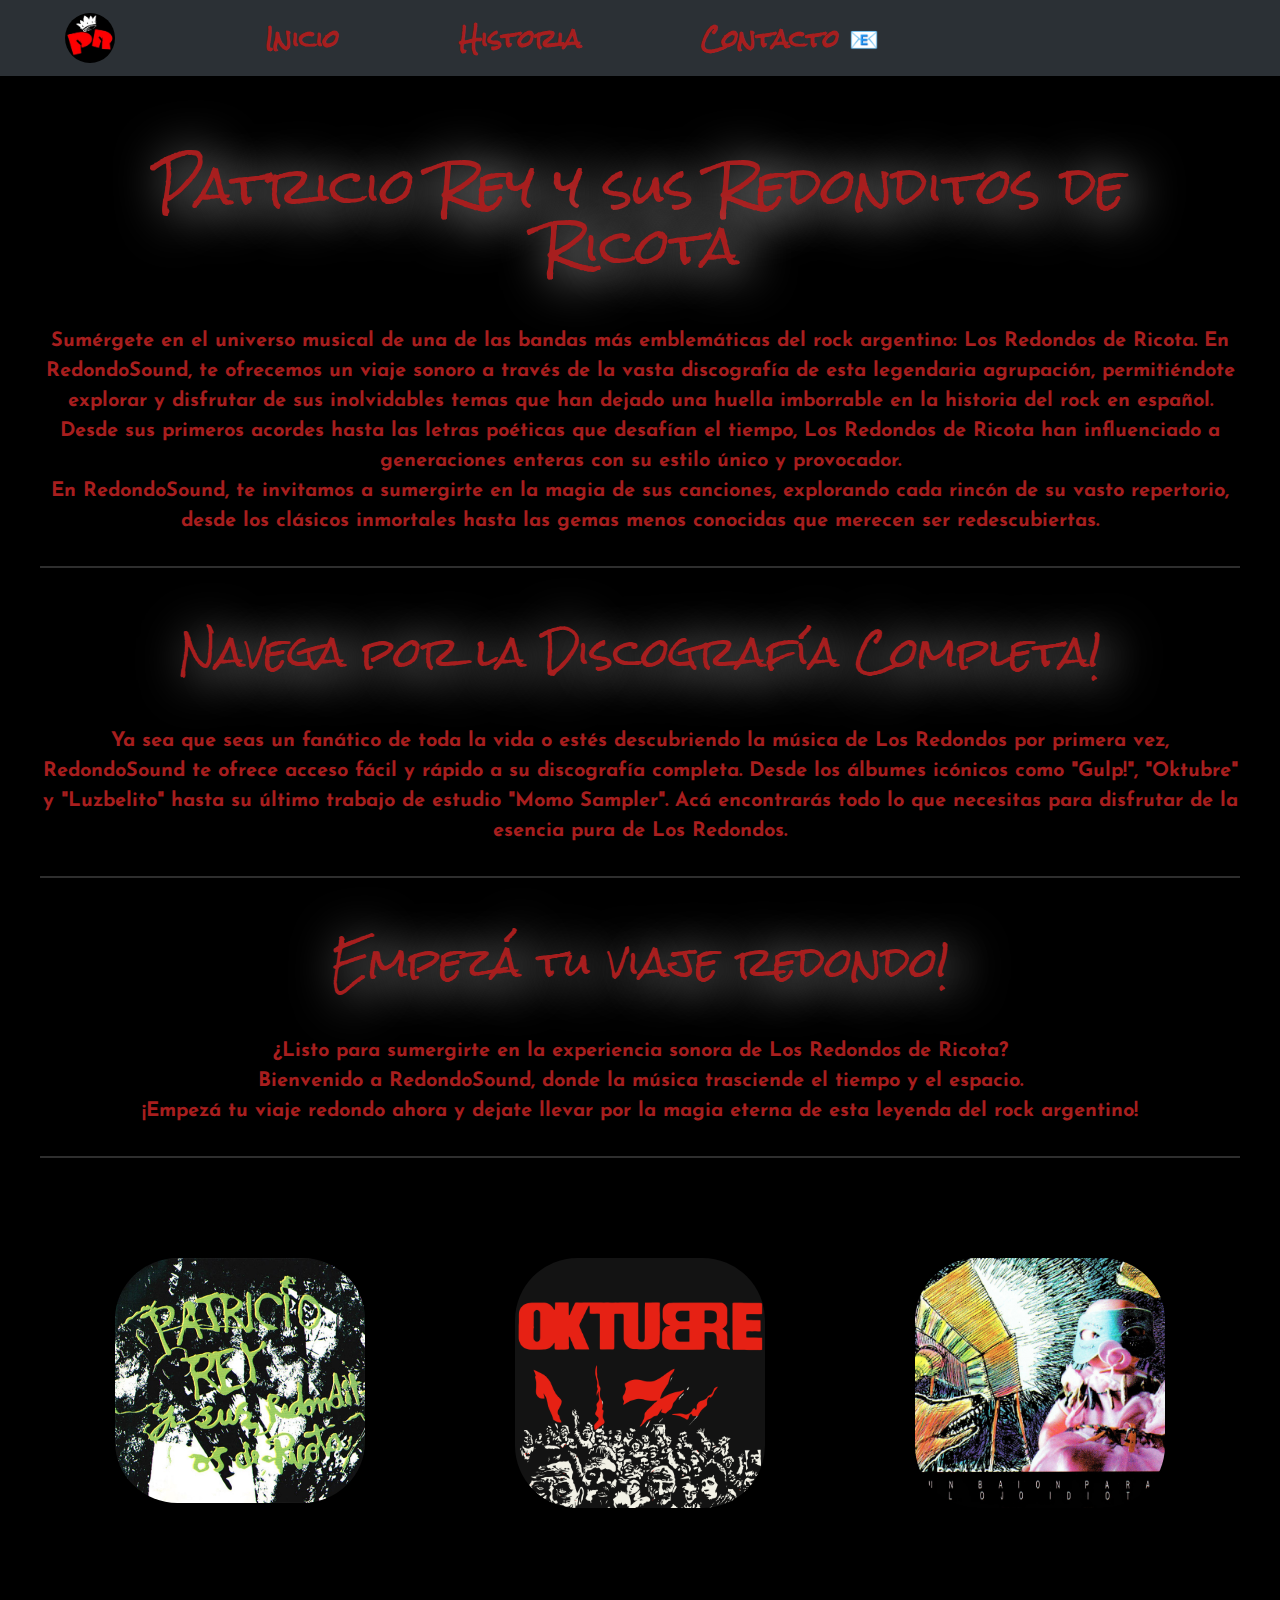
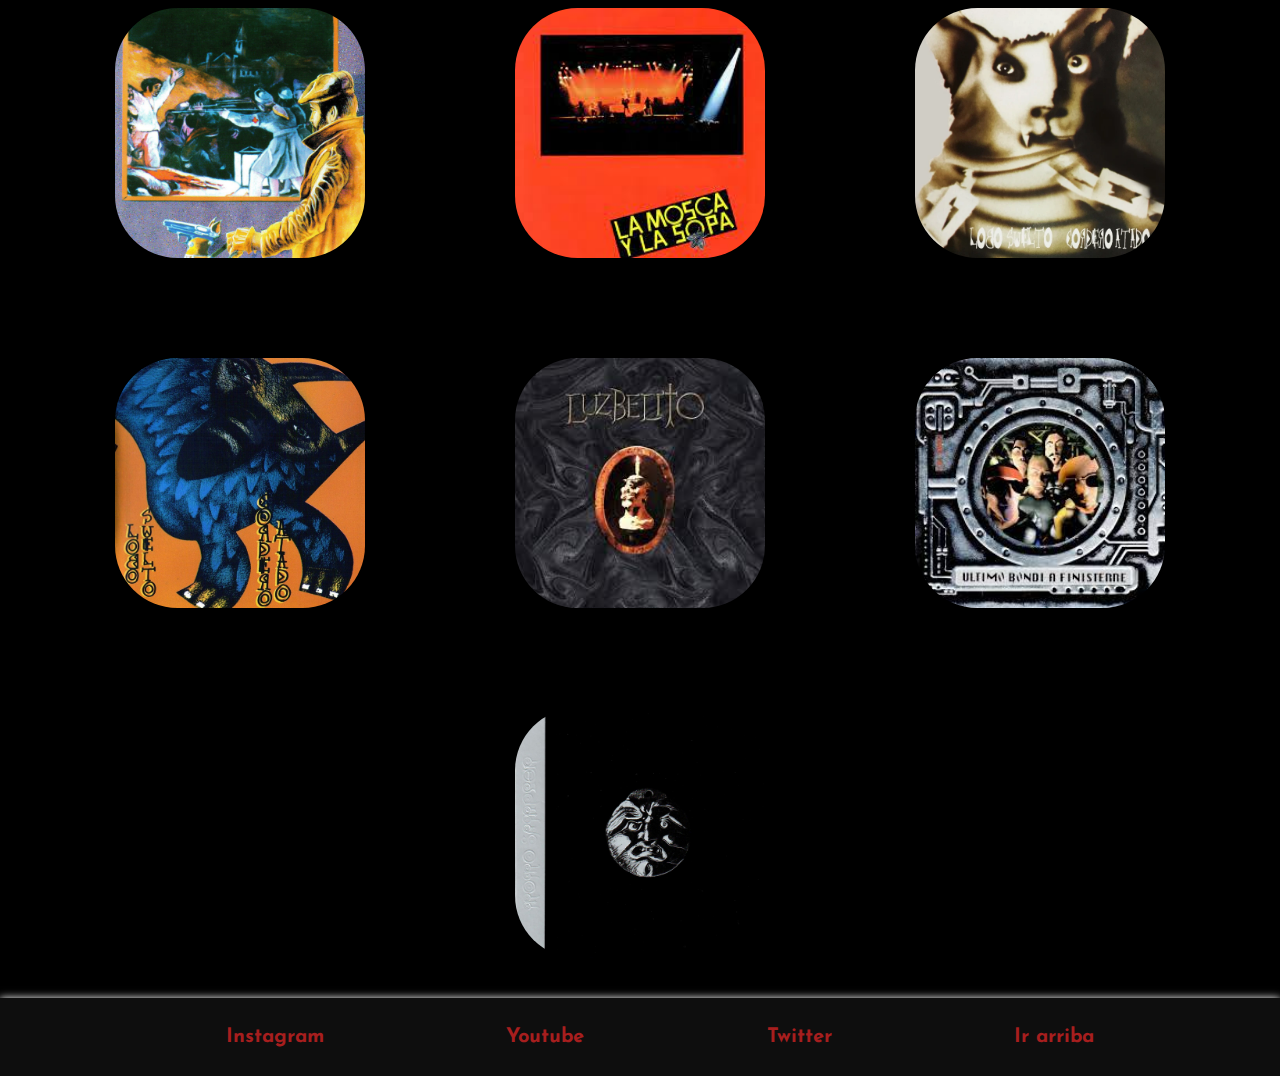
<file: index.html>
<!DOCTYPE html>
<html lang="en">
<head>
    <meta charset="UTF-8">
    <meta name="viewport" content="width=device-width, initial-scale=1.0">
    <title>RedondoSound</title>
    <link rel="shortcut icon" href="/images/pr.jpg">
    <link rel="stylesheet" href="./bootstrap/bootstrap.min.css">
    <link rel="stylesheet" href="./styles/estilo.css">
    <link rel="stylesheet" href="./styles/style.css">
    <meta name="description" content="RedondoSound: Un lugar para poder disfrutar al máximo tanto la música como la historia de Patricio Rey y sus Redonditos de Ricota">
    <meta name="keywords" content="Rock, Redondos, Redonditos, Patricio Rey, Indio Solari,
    Skay, Dawi, Semilla, Oktubre, Jijiji">
</head>
<body>
    <header>
      <nav class="navbar navbar-expand-lg bg-body-tertiary"data-bs-theme="dark">
        <div class="container-fluid">
          <img id="logo" class="logo rotate-scale-up" src="./images/pr.jpg" alt="Logo PR"></a>
          <button class="navbar-toggler" type="button" data-bs-toggle="collapse" data-bs-target="#navbarNav" aria-controls="navbarNav" aria-expanded="false" aria-label="Toggle navigation">
            <span class="navbar-toggler-icon"></span>
          </button>
          <div class="collapse navbar-collapse" id="navbarNav">
            <ul class="navbar-nav">
              <li class="nav-item">
                <a class="nav-link" aria-current="page" href="index.html">Inicio</a>
              </li>
              <li class="nav-item">
                <a class="nav-link" href="./pages/historia.html">Historia</a>
              </li>
              <li class="nav-item">
                <a class="nav-link contacto" href="./pages/contacto.html">Contacto</a>
              </li>
            </ul>
          </div>
        </div>
      </nav>
  </nav>
    </header>
    <main class="text-focus-in">
      <section class="section-inicio">
        <h1 class="titulo-inicio">
          Patricio Rey y sus Redonditos de Ricota
        </h1>
        <p class="p-inicio">
          Sumérgete en el universo musical de una de las bandas más emblemáticas del rock argentino: 
          Los Redondos de Ricota. En RedondoSound, te ofrecemos un viaje sonoro a través de la vasta
           discografía de esta legendaria agrupación, permitiéndote explorar y disfrutar de sus inolvidables
            temas que han dejado una huella imborrable en la historia del rock en español.
           <br>Desde sus primeros acordes hasta las letras poéticas que desafían el tiempo, 
          Los Redondos de Ricota han influenciado a generaciones enteras con su estilo 
          único y provocador. <br>En RedondoSound, te invitamos a sumergirte en la magia 
          de sus canciones, explorando cada rincón de su vasto repertorio, desde los 
          clásicos inmortales hasta las gemas menos conocidas que merecen ser redescubiertas.
        </p>
        <h2 class="titulo-inicio">
          Navega por la Discografía Completa!
        </h2>
      <p class="p-inicio">
        Ya sea que seas un fanático de toda la vida o estés descubriendo la música de 
        Los Redondos por primera vez, RedondoSound te ofrece acceso fácil y rápido a su 
        discografía completa. Desde los álbumes icónicos como "Gulp!", "Oktubre" y "Luzbelito" 
        hasta su último trabajo de estudio "Momo Sampler". Acá encontrarás todo lo que necesitas 
        para disfrutar de la esencia pura de Los Redondos.
      </p>
      <h2 class="titulo-inicio">
        Empezá tu viaje redondo!
      </h2>
      <p class="p-inicio">
        ¿Listo para sumergirte en la experiencia sonora de Los Redondos de Ricota? <br>
        Bienvenido a RedondoSound, donde la música trasciende el tiempo y el espacio. <br> 
        ¡Empezá tu viaje redondo ahora y dejate llevar por la magia eterna de esta 
        leyenda del rock argentino!
      </p>
      </section>
      <section>
        <div class="container text-center">
          <div class="row">
            <div class="col">
              <a href="./pages/gulp.html"><img class="tapa" src="./images/gulp.jpg" alt="Tapa del álbum Gulp!" title="Gulp!"></a>
            </div>
            <div class="col">
                <a href="./pages/oktubre.html"><img class="tapa"src="./images/oktubretapa.pnp" alt="Tapa del álbum Oktubre"></a>
            </div>
            <div class="col">
                <img class="tapa"src="./images/unbaion.jpg" alt="Tapa del álbum Un baión para el ojo idiota">
            </div>
            <div class="col">
                <img class="tapa"src="./images/bangbang.jpg" alt="Tapa del álbum Bang Bang! Estás liquidado">
            </div>
            <div class="col">
                <img class="tapa"src="./images/lamosca.jpg" alt="Tapa del álbum La mosca y la sopa">
            </div>
            <div class="col">
                <img class="tapa"src="./images/lobosuelto.webp" alt="Tapa del álbum Lobo Suelto">
            </div>
            <div class="col">
                <img class="tapa"src="./images/lobosuelto2.jpg" alt="Tapa del álbum Cordero Atado">
            </div>
            <div class="col">
                <img class="tapa"src="./images/luzbelito.jpg" alt="Tapa del álbum Luzbelito">
            </div>
            <div class="col">
                <img class="tapa"src="./images/ultimobondi.jpg" alt="Tapa del álbum Ultimo Bondi a Finisterre">
                
            </div>
            <div class="col">
                <img class="tapa"src="./images/momo.jpg" alt="Tapa del álbum Momo Sampler">
            </div>
          </div>
        </div>
      </section>
    </main>
    <footer>
      <div class="footer-div">
        <ul class="footer-ul"> 
          <li class="footer-li">
            <a class="footer-links" href="https://www.instagram.com/nicolass.vescovo" target="_blank">Instagram</a>
          </li>
          <li class="footer-li">
            <a class="footer-links" href="#" target="_blank">Youtube</a>
          </li>
          <li class="footer-li">
            <a class="footer-links" href="https://twitter.com/VescovoNicolas" target="_blank">Twitter</a>
          </li>
          <li class="footer-li">
            <a class="footer-links" href="#logo">Ir arriba</a>
          </li>
        </ul>
      </div>
    </footer>
<script src="./bootstrap/bootstrap.bundle.min.js"></script>
</body>
</html>
</file>
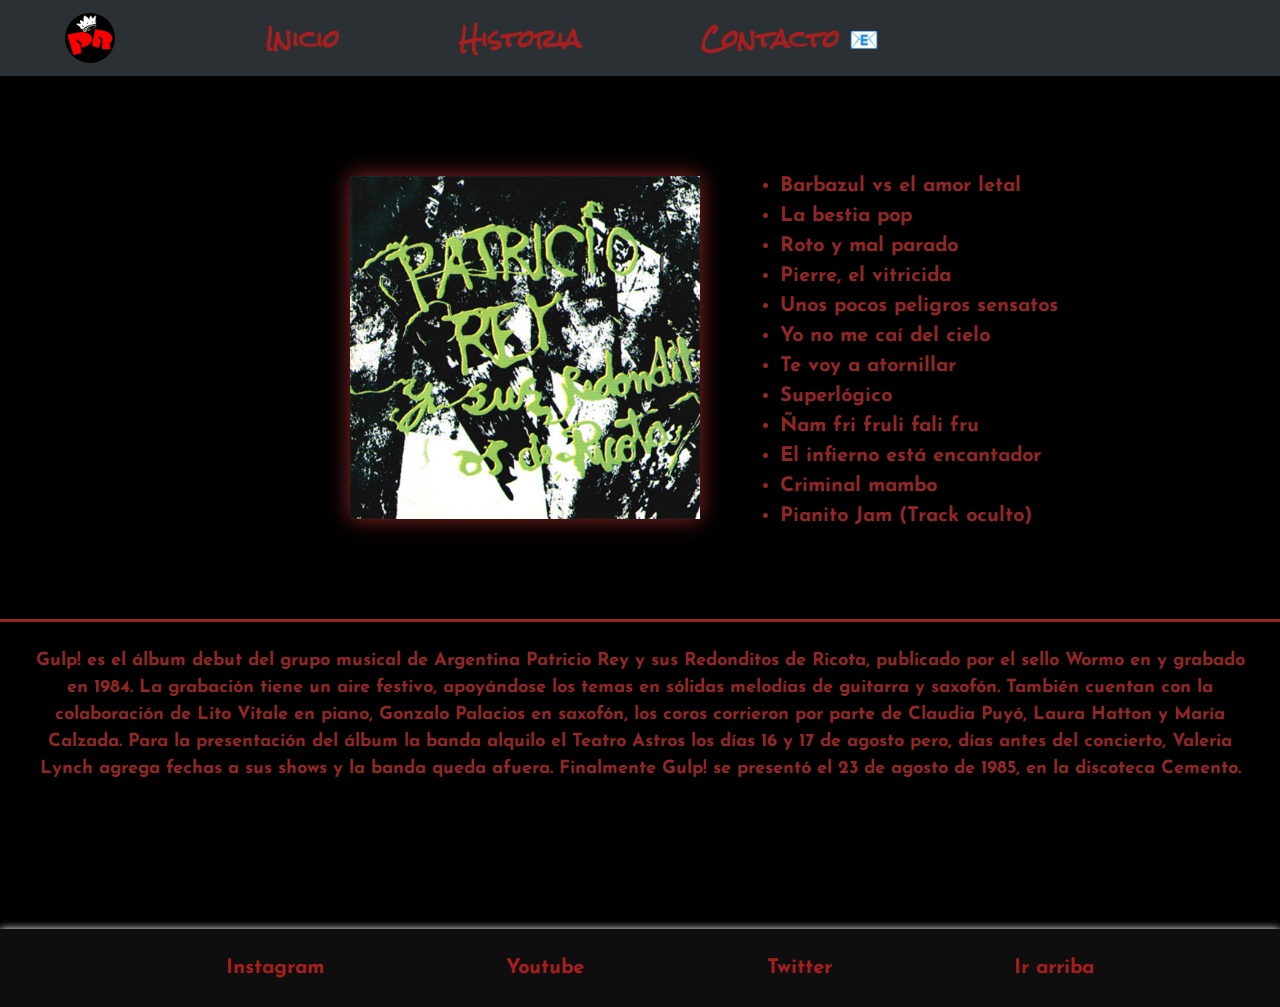
<file: pages/gulp.html>
<!DOCTYPE html>
<html lang="en">
<head>
    <meta charset="UTF-8">
    <meta name="viewport" content="width=device-width, initial-scale=1.0">
    <title> Gulp! | RedondoSound </title>
    <link rel="shortcut icon" href="../images/pr.jpg">
    <link rel="stylesheet" href="../bootstrap/bootstrap.min.css">
    <link rel="stylesheet" href="../styles/estilo.css">
    <link rel="stylesheet" href="../styles/style.css">
    <meta name="description" content="Escuchá Gulp! el primer álbum de Los Redondos">
    <meta name="keywords" content="Gulp, Rock, Barbazul, Indio, Skay, Dawi, Semilla">
</head>
<body>
    <header>
        <nav class="navbar navbar-expand-lg bg-body-tertiary"data-bs-theme="dark">
            <div class="container-fluid">
              <img id="logo" class="logo rotate-scale-up"src="../images/pr.jpg" alt="Logo PR"></a>
              <button class="navbar-toggler" type="button" data-bs-toggle="collapse" data-bs-target="#navbarNav" aria-controls="navbarNav" aria-expanded="false" aria-label="Toggle navigation">
                <span class="navbar-toggler-icon"></span>
              </button>
              <div class="collapse navbar-collapse" id="navbarNav">
                <ul class="navbar-nav">
                  <li class="nav-item">
                    <a class="nav-link" aria-current="page" href="../index.html">Inicio</a>
                  </li>
                  <li class="nav-item">
                    <a class="nav-link" href="historia.html">Historia</a>
                  </li>
                  <li class="nav-item">
                    <a class="nav-link contacto" href="contacto.html">Contacto</a>
                  </li>
                </ul>
              </div>
            </div>
          </nav>
      </nav>
    </header>
    <main>
        <div class="padre">
            <div class="hijo">
                <div class="hijo2">
                    <a class="imagen" href="https://www.youtube.com/watch?v=zwDLbNTPvgA" target="_blank">
                    <img class="tapa2" src="../images/gulp.jpg" alt="">
                    </a>
                </div>
                <div class="lista">
                    <ul class="temas">
                        <li>Barbazul vs el amor letal</li>
                        <li>La bestia pop</li>
                        <li>Roto y mal parado</li>
                        <li>Pierre, el vitricida</li>
                        <li>Unos pocos peligros sensatos</li>
                        <li>Yo no me caí del cielo</li>
                        <li>Te voy a atornillar</li>
                        <li>Superlógico</li>
                        <li>Ñam fri fruli fali fru</li>
                        <li>El infierno está encantador</li>
                        <li>Criminal mambo</li>
                        <li>Pianito Jam (Track oculto)</li>
                    </ul>
                </div>
                <div class="gulp_h">
                    <p class="gulp_p">
                        Gulp! es el álbum debut del grupo musical de Argentina Patricio 
                        Rey y sus Redonditos de Ricota, publicado por el sello Wormo en y grabado en 1984. La grabación tiene un aire festivo, 
                        apoyándose los temas en sólidas melodías de guitarra y saxofón. 
                        También cuentan con la colaboración de Lito Vitale en piano, 
                        Gonzalo Palacios en saxofón, los coros corrieron por parte de 
                        Claudia Puyó, Laura Hatton y María Calzada. Para la presentación 
                        del álbum la banda alquilo el Teatro Astros los días 16 y 17 de 
                        agosto pero, días antes del concierto, Valeria Lynch agrega 
                        fechas a sus shows y la banda queda afuera. Finalmente Gulp! 
                        se presentó el 23 de agosto de 1985, en la discoteca Cemento.
                    </p>
                </div>
            </div>
        </div>              
    </main>
    <footer>
      <div class="footer-div">
        <ul class="footer-ul"> 
          <li class="footer-li"><a class="footer-links" href="https://www.instagram.com/nicolass.vescovo" target="_blank">Instagram</a></li>
          <li class="footer-li"><a class="footer-links" href="#" target="_blank">Youtube</a></li>
          <li class="footer-li"><a class="footer-links" href="https://twitter.com/VescovoNicolas" target="_blank">Twitter</a></li>
          <li class="footer-li"><a class="footer-links" href="#logo">Ir arriba</a></li>
        </ul>
      </div>
    </footer>
    <script src="../bootstrap/bootstrap.bundle.min.js"></script>
</body>
</html>
</file>
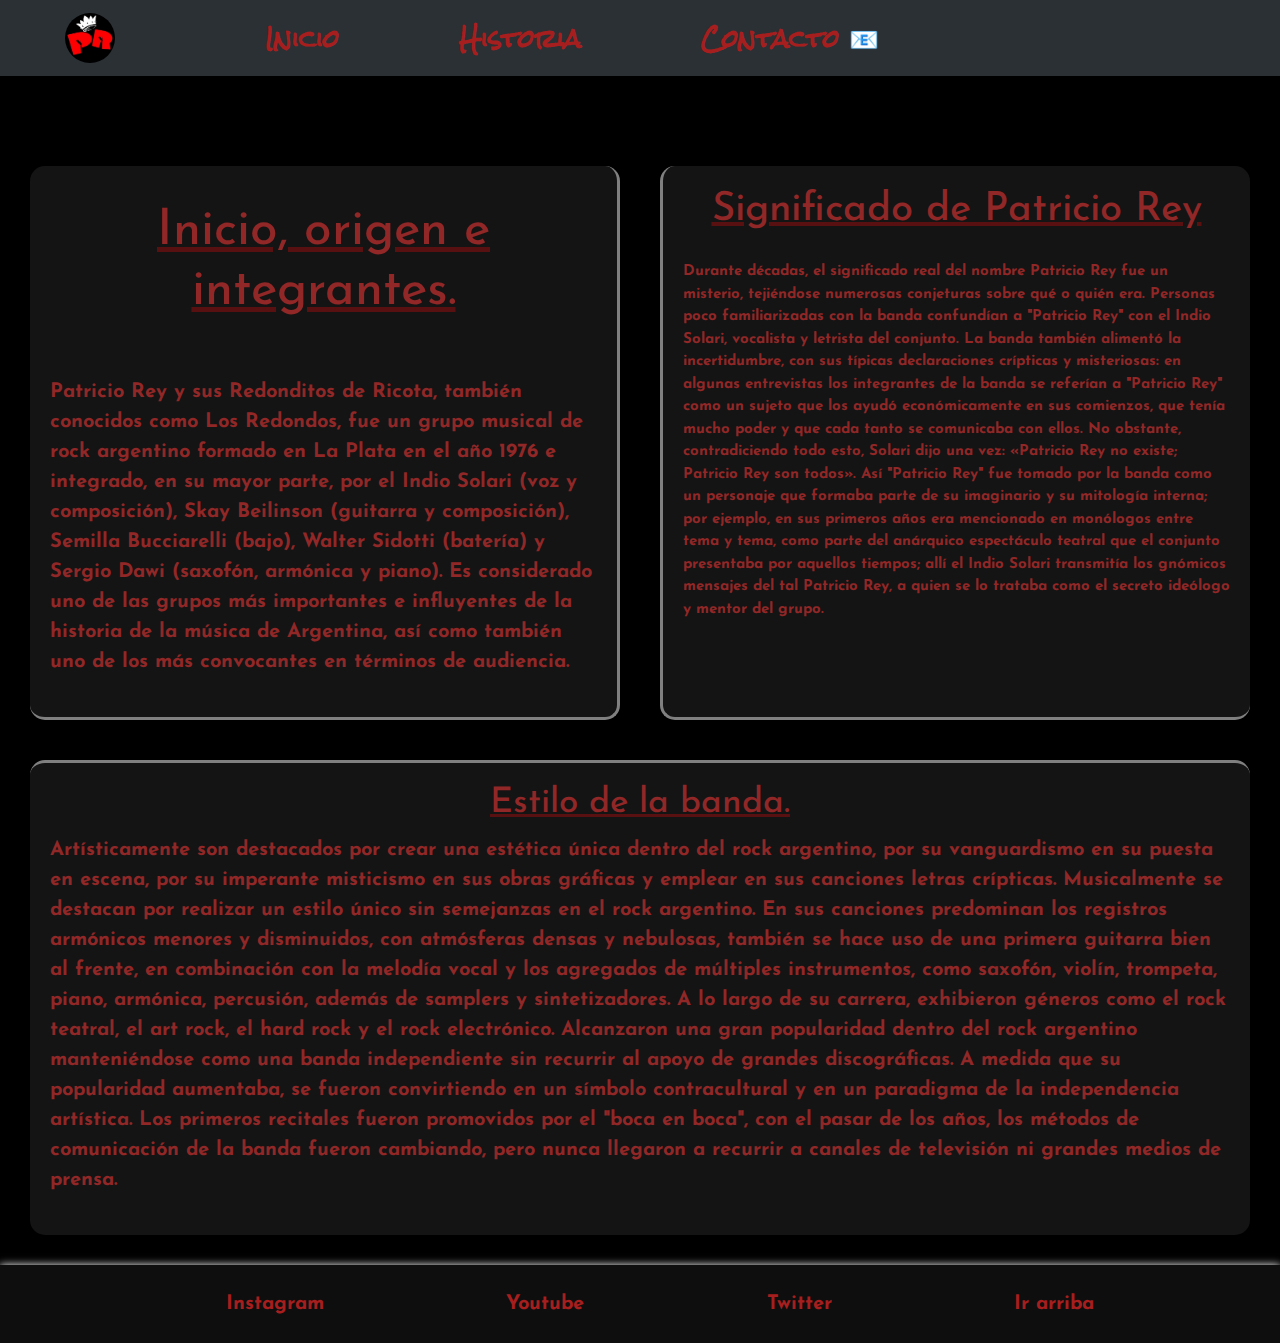
<file: pages/historia.html>
<!DOCTYPE html>
<html lang="en">
<head>
    <meta charset="UTF-8">
    <meta name="viewport" content="width=device-width, initial-scale=1.0">
    <title> Historia | RedondoSound </title>
    <link rel="shortcut icon" href="../images/pr.jpg">
    <link rel="stylesheet" href="../bootstrap/bootstrap.min.css">
    <link rel="stylesheet" href="../styles/estilo.css">
    <link rel="stylesheet" href="../styles/style.css">
    <meta name="description" content="Historia de Patricio Rey y sus Redonditos de Ricota">
    <meta name="keywords" content="Historia de los redondos, Rock, Indio, Skay, Dawi, Semilla">
</head>
<body>
    <header>
        <nav class="navbar navbar-expand-lg bg-body-tertiary"data-bs-theme="dark">
            <div class="container-fluid">
              <img id="logo" class="logo rotate-scale-up"src="../images/pr.jpg" alt="Logo PR"></a>
              <button class="navbar-toggler" type="button" data-bs-toggle="collapse" data-bs-target="#navbarNav" aria-controls="navbarNav" aria-expanded="false" aria-label="Toggle navigation">
                <span class="navbar-toggler-icon"></span>
              </button>
              <div class="collapse navbar-collapse" id="navbarNav">
                <ul class="navbar-nav">
                  <li class="nav-item">
                    <a class="nav-link" aria-current="page" href="../index.html">Inicio</a>
                  </li>
                  <li class="nav-item">
                    <a class="nav-link" href="historia.html">Historia</a>
                  </li>
                  <li class="nav-item">
                    <a class="nav-link contacto" href="contacto.html">Contacto</a>
                  </li>
                </ul>
              </div>
            </div>
          </nav>
      </nav>
    </header>
    <main>
        <article>
            <section class="section">
                <div class="div div1">
                  <h2 class="h1">
                    Inicio, origen e integrantes.
                  </h2>
                    <p class="p1">
                        Patricio Rey y sus Redonditos de Ricota, también conocidos como Los Redondos,
                         fue un grupo musical de rock argentino formado en La Plata en el 
                         año 1976 e integrado, en su mayor parte, por el Indio Solari 
                         (voz y composición), Skay Beilinson (guitarra y composición),
                          Semilla Bucciarelli (bajo), Walter Sidotti (batería) y Sergio
                           Dawi (saxofón, armónica y piano). Es considerado uno de las 
                           grupos más importantes e influyentes de la historia de la 
                           música de Argentina, así como también uno de los más 
                           convocantes en términos de audiencia.
                    </p>
                </div>
                <div class="div div2">
                  <h2 class="h2">
                    Significado de Patricio Rey
                  </h1>
                    <p class="p2">
                      Durante décadas, el significado real del nombre Patricio Rey
                       fue un misterio, tejiéndose numerosas conjeturas sobre qué
                        o quién era. Personas poco familiarizadas con la banda 
                        confundían a "Patricio Rey" con el Indio Solari, vocalista 
                        y letrista del conjunto. La banda también alimentó la
                         incertidumbre, con sus típicas declaraciones crípticas
                          y misteriosas: en algunas entrevistas los integrantes
                           de la banda se referían a "Patricio Rey" como un sujeto
                            que los ayudó económicamente en sus comienzos, 
                            que tenía mucho poder y que cada tanto se comunicaba con 
                            ellos. No obstante, contradiciendo todo esto, Solari 
                            dijo una vez: «Patricio Rey no existe; Patricio Rey son todos». Así "Patricio Rey" fue tomado por la banda como un personaje que formaba parte de su imaginario y su mitología interna; por ejemplo, en sus primeros años era mencionado en monólogos entre tema y tema, como parte del anárquico espectáculo teatral que el conjunto presentaba por aquellos tiempos; allí el Indio Solari transmitía los gnómicos mensajes del tal Patricio Rey, a quien se lo trataba como el secreto ideólogo y mentor del grupo.
                    </p>
                </div>
                <div class="div div3">
                  <h1 class="h3">
                    Estilo de la banda.
                  </h1>
                    <p>
                      Artísticamente son destacados por crear una estética única dentro
                       del rock argentino, por su vanguardismo en su puesta en
                        escena, por su imperante misticismo en sus obras gráficas 
                        y emplear en sus canciones letras crípticas. Musicalmente
                         se destacan por realizar un estilo único sin semejanzas 
                         en el rock argentino. En sus canciones predominan los 
                         registros armónicos menores y disminuidos, con atmósferas 
                         densas y nebulosas, también se hace uso de una primera 
                         guitarra bien al frente, en combinación con la melodía 
                         vocal y los agregados de múltiples instrumentos, 
                         como saxofón, violín, trompeta, piano, armónica, percusión,
                          además de samplers y sintetizadores. A lo largo de su 
                          carrera, exhibieron géneros como el rock teatral, el art 
                          rock, el hard rock y el rock electrónico. Alcanzaron una 
                          gran popularidad dentro del rock argentino manteniéndose 
                          como una banda independiente sin recurrir al apoyo de 
                          grandes discográficas. A medida que su popularidad 
                          aumentaba, se fueron convirtiendo en un símbolo 
                          contracultural y en un paradigma de la independencia 
                          artística. Los primeros recitales fueron promovidos por 
                          el "boca en boca", con el pasar de los años, los métodos
                           de comunicación de la banda fueron cambiando, pero nunca 
                           llegaron a recurrir a canales de televisión ni grandes 
                           medios de prensa.
                    </p>
                </div>
              </div>
            </section>
        </article>
    </main>
    <footer>
      <div class="footer-div">
        <ul class="footer-ul"> 
          <li class="footer-li"><a class="footer-links" href="https://www.instagram.com/nicolass.vescovo" target="_blank">Instagram</a></li>
          <li class="footer-li"><a class="footer-links" href="#" target="_blank">Youtube</a></li>
          <li class="footer-li"><a class="footer-links" href="https://twitter.com/VescovoNicolas" target="_blank">Twitter</a></li>
          <li class="footer-li"><a class="footer-links" href="#logo">Ir arriba</a></li>
        </ul>
      </div>
    </footer>
<script src="../bootstrap/bootstrap.bundle.min.js"></script>
</body>
</html>
</file>
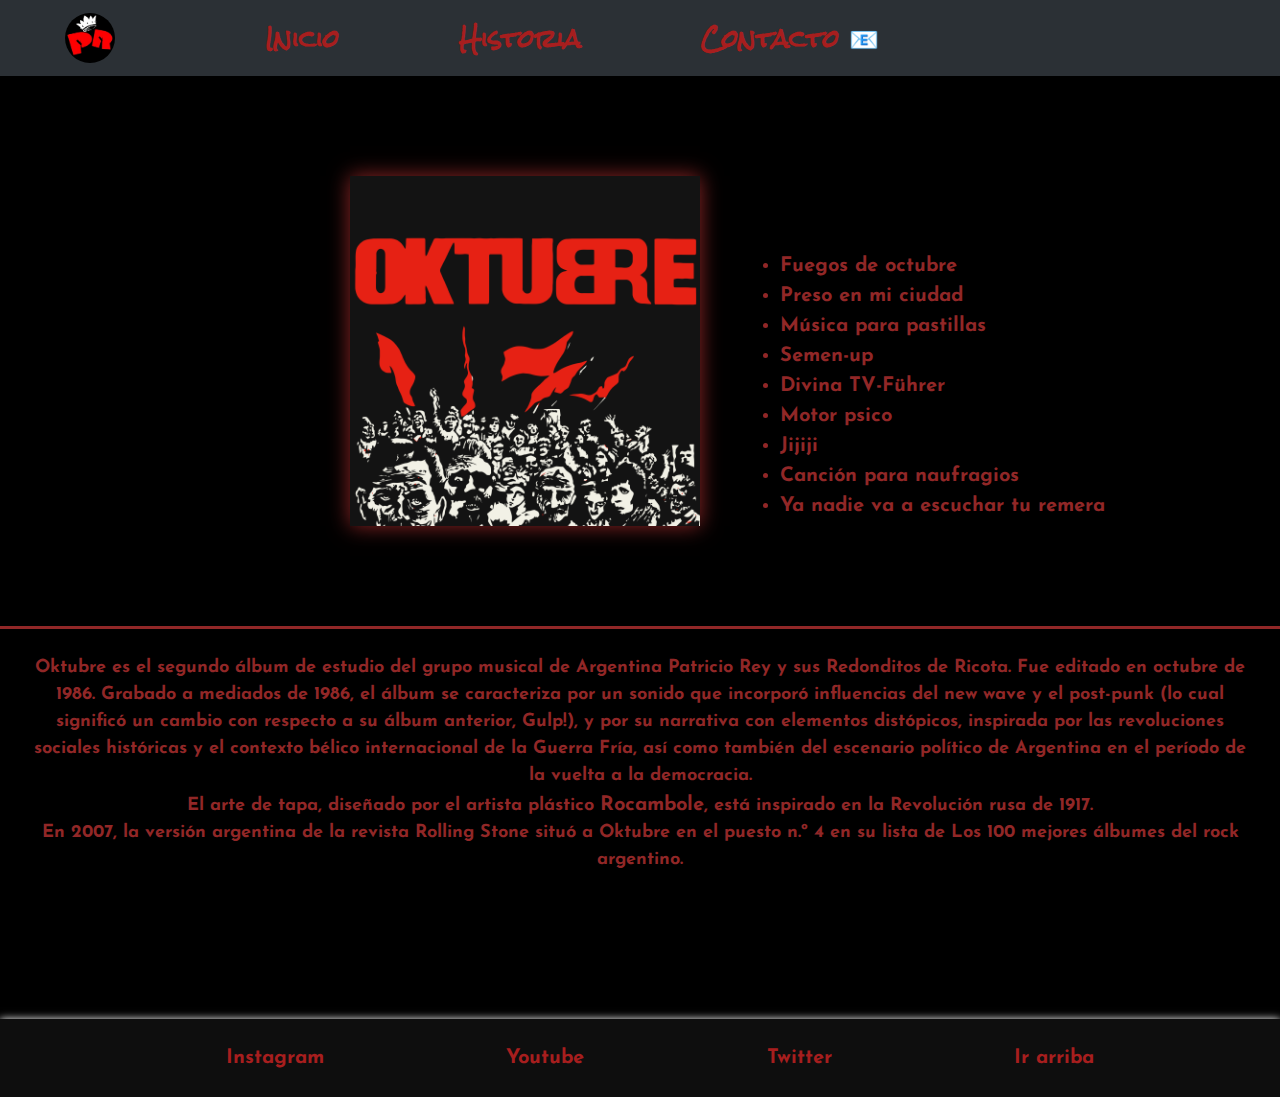
<file: pages/oktubre.html>
<!DOCTYPE html>
<html lang="en">
<head>
    <meta charset="UTF-8">
    <meta name="viewport" content="width=device-width, initial-scale=1.0">
    <title> Oktubre | RedondoSound </title>
    <link rel="shortcut icon" href="../images/pr.jpg">
    <link rel="stylesheet" href="../bootstrap/bootstrap.min.css">
    <link rel="stylesheet" href="../styles/estilo.css">
    <link rel="stylesheet" href="../styles/style.css">
    <meta name="description" content="Escuchá Oktubre, el álbum más mítico y famoso de Los Redondos">
    <meta name="keywords" content="Rock, Indio, Skay, Dawi, Semilla, Oktubre, Jijiji">
</head>
<body>
    <header>
        <nav class="navbar navbar-expand-lg bg-body-tertiary"data-bs-theme="dark">
            <div class="container-fluid">
              <img id="logo" class="logo rotate-scale-up" src="../images/pr.jpg" alt="Logo PR"></a>
              <button class="navbar-toggler" type="button" data-bs-toggle="collapse" data-bs-target="#navbarNav" aria-controls="navbarNav" aria-expanded="false" aria-label="Toggle navigation">
                <span class="navbar-toggler-icon"></span>
              </button>
              <div class="collapse navbar-collapse" id="navbarNav">
                <ul class="navbar-nav">
                  <li class="nav-item">
                    <a class="nav-link" aria-current="page" href="../index.html">Inicio</a>
                  </li>
                  <li class="nav-item">
                    <a class="nav-link" href="historia.html">Historia</a>
                  </li>
                  <li class="nav-item">
                    <a class="nav-link contacto" href="contacto.html">Contacto</a>
                  </li>
                </ul>
              </div>
            </div>
          </nav>
      </nav>
    </header>
    <main>
        <div class="padre">
            <div class="hijo">
                <div class="hijo2">
                    <a class="imagen" href="https://www.youtube.com/watch?v=IDg3e3VhcIc" target="_blank">
                    <img class="tapa2" src="../images/oktubretapa.pnp" alt="">
                    </a>
                </div>
                <div class="lista">
                    <ul class="temas oktubre">
                        <li>Fuegos de octubre</li>
                        <li>Preso en mi ciudad</li>
                        <li>Música para pastillas</li>
                        <li>Semen-up</li>
                        <li>Divina TV-Führer</li>
                        <li>Motor psico</li>
                        <li>Jijiji</li>
                        <li>Canción para naufragios</li>
                        <li>Ya nadie va a escuchar tu remera</li>
                    </ul>
                </div>
                <div class="gulp_h">
                    <p class="gulp_p">
                        Oktubre es el segundo álbum de estudio del grupo musical de 
                        Argentina Patricio Rey y sus Redonditos de Ricota. Fue editado 
                        en octubre de 1986. Grabado a mediados de 1986, el álbum se 
                        caracteriza por un sonido que incorporó influencias del new wave
                         y el post-punk (lo cual significó un cambio con respecto a su 
                         álbum anterior, Gulp!), y por su narrativa con elementos distópicos, 
                         inspirada por las revoluciones sociales históricas y el contexto bélico
                          internacional de la Guerra Fría, así como también del escenario político
                           de Argentina en el período de la vuelta a la democracia. <br>
                        El arte de tapa, diseñado por el artista plástico <a target="_blank" href="https://es.wikipedia.org/wiki/Ricardo_Cohen" class="rocambole"><strong>Rocambole</strong></a>, 
                        está inspirado en la Revolución rusa de 1917. <br>
                        En 2007, la versión argentina de la revista Rolling Stone 
                        situó a Oktubre en el puesto n.º 4 en su lista de Los 100 
                        mejores álbumes del rock argentino.
                    </p>
                </div>
            </div>
        </div>              
    </main>
    <footer>
      <div class="footer-div">
        <ul class="footer-ul"> 
          <li class="footer-li"><a class="footer-links" href="https://www.instagram.com/nicolass.vescovo" target="_blank">Instagram</a></li>
          <li class="footer-li"><a class="footer-links" href="#" target="_blank">Youtube</a></li>
          <li class="footer-li"><a class="footer-links" href="https://twitter.com/VescovoNicolas" target="_blank">Twitter</a></li>
          <li class="footer-li"><a class="footer-links" href="#logo">Ir arriba</a></li>
        </ul>
      </div>
    </footer>
    <script src="../bootstrap/bootstrap.bundle.min.js"></script>
</body>
</html>
</file>
<file: styles/estilo.css>
@import url("https://fonts.googleapis.com/css2?family=Rock+Salt&family=Single+Day&display=swap");
@import url("https://fonts.googleapis.com/css2?family=Josefin+Sans:wght@200&display=swap");
* {
  margin: 0;
  padding: 0;
  box-sizing: border-box;
  font-family: "Josefin Sans", sans-serif;
  font-size: 20px;
  font-weight: bold;
}

body {
  background-color: black;
}

header .logo {
  width: 50px;
  margin-left: 50px;
  border-radius: 50%;
}
header .rotate-scale-up:hover {
  animation: rotate-scale-up 2s infinite both;
  box-shadow: white 10px 10px 30px;
}
@keyframes rotate-scale-up {
  0% {
    transform: scale(1) rotateZ(0);
  }
  50% {
    transform: scale(2) rotateZ(180deg);
  }
  100% {
    transform: scale(1) rotateZ(360deg);
  }
}
header .navbar-nav {
  margin-left: 7rem;
  gap: 5rem;
}
header .navbar-nav a {
  color: rgb(167, 30, 30);
  font-size: x-large;
  font-weight: bold;
  background-color: none;
  transition: 1s all;
  font-family: "Rock Salt", cursive;
}
header .navbar-nav a:hover {
  transform: scale(1.1);
}

main .text-focus-in {
  animation: text-focus-in 1s cubic-bezier(0.55, 0.085, 0.68, 0.53) both;
}
@keyframes text-focus-in {
  0% {
    filter: blur(12px);
    opacity: 0;
  }
  100% {
    filter: blur(0);
    opacity: 1;
  }
}
main .section-inicio {
  display: flex;
  flex-direction: column;
  padding: 2rem;
}
main .section-inicio .titulo-inicio {
  color: rgb(167, 30, 30);
  text-align: center;
  text-shadow: white 10px 5px 50px;
  font-family: "Rock Salt", cursive;
  padding: 2rem;
}
main .section-inicio .p-inicio {
  color: rgb(167, 30, 30);
  text-align: center;
  border-bottom: rgba(128, 128, 128, 0.356) 2px solid;
  padding-bottom: 1.5rem;
}
main section .row {
  margin-top: 40px;
  margin-bottom: 40px;
  gap: 5rem 3rem;
}
main section .tapa {
  width: 250px;
  border-radius: 25%;
}
main section .tapa:hover {
  transform: scale(1.2);
  box-shadow: 0px 10px 40px rgb(145, 39, 39);
}

footer {
  background-color: rgba(73, 73, 73, 0.192);
  box-shadow: white 0px 0px 8px;
}
footer .footer-div {
  padding: 4px;
}
footer .footer-div .footer-ul {
  display: flex;
  justify-content: space-evenly;
  list-style-type: none;
  margin-bottom: 20px;
  margin-top: 20px;
}
footer .footer-div .footer-li {
  transition: 0.5s all;
}
footer .footer-div .footer-li:hover {
  transform: scale(1.4);
}
footer .footer-div .footer-links {
  color: rgb(167, 30, 30);
  text-decoration: none;
  transition: 0.5s all;
}
footer .footer-div .footer-links:hover {
  color: white;
}

.section {
  display: grid;
  grid-template-columns: 1fr 1fr;
  grid-template-rows: auto;
  grid-template-areas: "div1 div2" "div3 div3";
  padding: 30px;
  gap: 2rem;
  margin-top: 60px;
}
.section .div1 {
  grid-area: div1;
  border-right: 3px gray solid;
  border-bottom: 3px gray solid;
}
.section .div2 {
  grid-area: div2;
  border-left: 3px gray solid;
  border-bottom: 3px gray solid;
}
.section .div3 {
  grid-area: div3;
  border-top: 3px gray solid;
}
.section .div {
  color: rgb(145, 39, 39);
  border-radius: 15px;
  padding: 20px;
  background-color: rgba(73, 73, 73, 0.274);
  font-weight: bold;
}
.section .p1 {
  margin-top: 10%;
}
.section .p2 {
  font-size: 15px;
  margin-top: 5%;
}
.section .h1 {
  text-align: center;
  -webkit-text-decoration: underline rgba(201, 11, 11, 0.384);
          text-decoration: underline rgba(201, 11, 11, 0.384);
  margin-top: 3%;
}
.section .h3 {
  text-align: center;
  -webkit-text-decoration: underline rgba(201, 11, 11, 0.384);
          text-decoration: underline rgba(201, 11, 11, 0.384);
}
.section .h2 {
  text-align: center;
  -webkit-text-decoration: underline rgba(201, 11, 11, 0.384);
          text-decoration: underline rgba(201, 11, 11, 0.384);
}

.hijo {
  display: grid;
  grid-template-columns: 1fr 1fr;
  grid-template-rows: 1fr;
  grid-template-areas: "hijo2 lista" "gulp_h gulp_h";
  margin-bottom: 100px;
}
.hijo .hijo2 {
  grid-area: hijo2;
  margin-left: 250px;
  margin-bottom: 100px;
}
.hijo .hijo2 .tapa2 {
  width: 350px;
  margin-left: 100px;
  margin-top: 100px;
  box-shadow: 0px 0px 20px rgb(145, 39, 39);
  transition: 1s all;
}
.hijo .hijo2 .tapa2:hover {
  transform: scale(1.1);
  box-shadow: 0px 20px 180px rgb(145, 39, 39);
}
.hijo .lista {
  grid-area: lista;
  margin-top: 75px;
}
.hijo .lista .temas {
  margin-left: 40px;
  color: rgb(145, 39, 39);
  margin-top: 20px;
  font-size: x-large;
  font-weight: bold;
}
.hijo .lista .oktubre {
  margin-top: 100px;
}
.hijo .gulp_h {
  grid-area: gulp_h;
  color: rgb(145, 39, 39);
  padding: 2%;
  text-align: center;
  border-top: rgb(145, 39, 39) 3px solid;
}
.hijo .gulp_h .gulp_p {
  font-weight: bold;
  font-size: large;
}
.hijo .rocambole {
  text-decoration: none;
  color: rgb(145, 39, 39);
}
.hijo .rocambole:hover {
  transition: 0.5 all;
  transform: scale(1.1);
  color: gray;
  text-decoration: underline;
}/*# sourceMappingURL=estilo.css.map */
</file>
<file: styles/style.css>
@import url('https://fonts.googleapis.com/css2?family=Rock+Salt&family=Single+Day&display=swap');
@import url('https://fonts.googleapis.com/css2?family=Josefin+Sans:wght@200&display=swap');
.text-focus-in{
    -webkit-animation:text-focus-in 0.5s cubic-bezier(.55,.085,.68,.53) both;animation:text-focus-in 1s cubic-bezier(.55,.085,.68,.53) both;
}
@-webkit-keyframes text-focus-in{
    0%{
        -webkit-filter:blur(12px);filter:blur(12px);opacity:0;
    }
    100%{
        -webkit-filter:blur(0);filter:blur(0);
        opacity:1}
    }
    @keyframes text-focus-in{
        0%{
            -webkit-filter:blur(12px);
            filter:blur(12px);
            opacity:0
        }
        100%{
            -webkit-filter:blur(0);
            filter:blur(0);
            opacity:1;
        }
    }
.form-label{
    color:rgb(145, 39, 39);
    font-size: 30px;
    font-weight: bold;
}
.form-label::after{
    content: " ⮯";
    color:rgba(128, 128, 128, 0.534);
}
.contacto::after{
    content: " 📧";
}
.control1{
    width: 40vh;
}
.control2{
    height: 60vh;
    width: 90vh;
}
.mb-3{
    display: flex;
    flex-direction: column;
    align-items: center;
    margin-top: 30px;
}
.boton{
    margin-top:2rem;
    padding:1rem;
    color:rgb(167, 30, 30);
    background-color: rgba(128, 128, 128, 0.705);
    font-size: 30px;
    font-family: 'Rock Salt', cursive;
    border-radius:25px;
}
/* MEDIA QUERIES */
@media (max-width: 1090px){
    .hijo2{
        margin-left:10px;
        margin-top: -20px;
    }
}
@media (max-width:800px){
    .section{
        display:flex;
        flex-direction: column;
    }
    .div1{
        border-top: 3px gray solid;
        border-bottom: 3px gray solid;
        border-right: none;
    }
    .div2{
        border-top: 3px gray solid;
        border-bottom: 3px gray solid;
        border-left: none;
    }
    .div3{
        border-bottom: 3px gray solid;
    }
    .form-label{
        font-size: 25px;
    }
    .form-control{
            width: 90%;
    }
    .hijo{
        display: flex;
        flex-direction: column;
        align-items: center;
        
    }
    .hijo2{
        margin-left:-100px;
    }
    .lista{
        margin-top:-80px;
        margin-left:-100px;
    }
}
@media (max-width:380px){
    .hijo2{
        margin-left:-60px;
    }
    .tapa2{
        width: 70%;
    }
}
@media (max-width:365px){
    .hijo2{
        margin-left:-70px;
    }
    .tapa2{
        width: 65%;
    }
}
</file>
